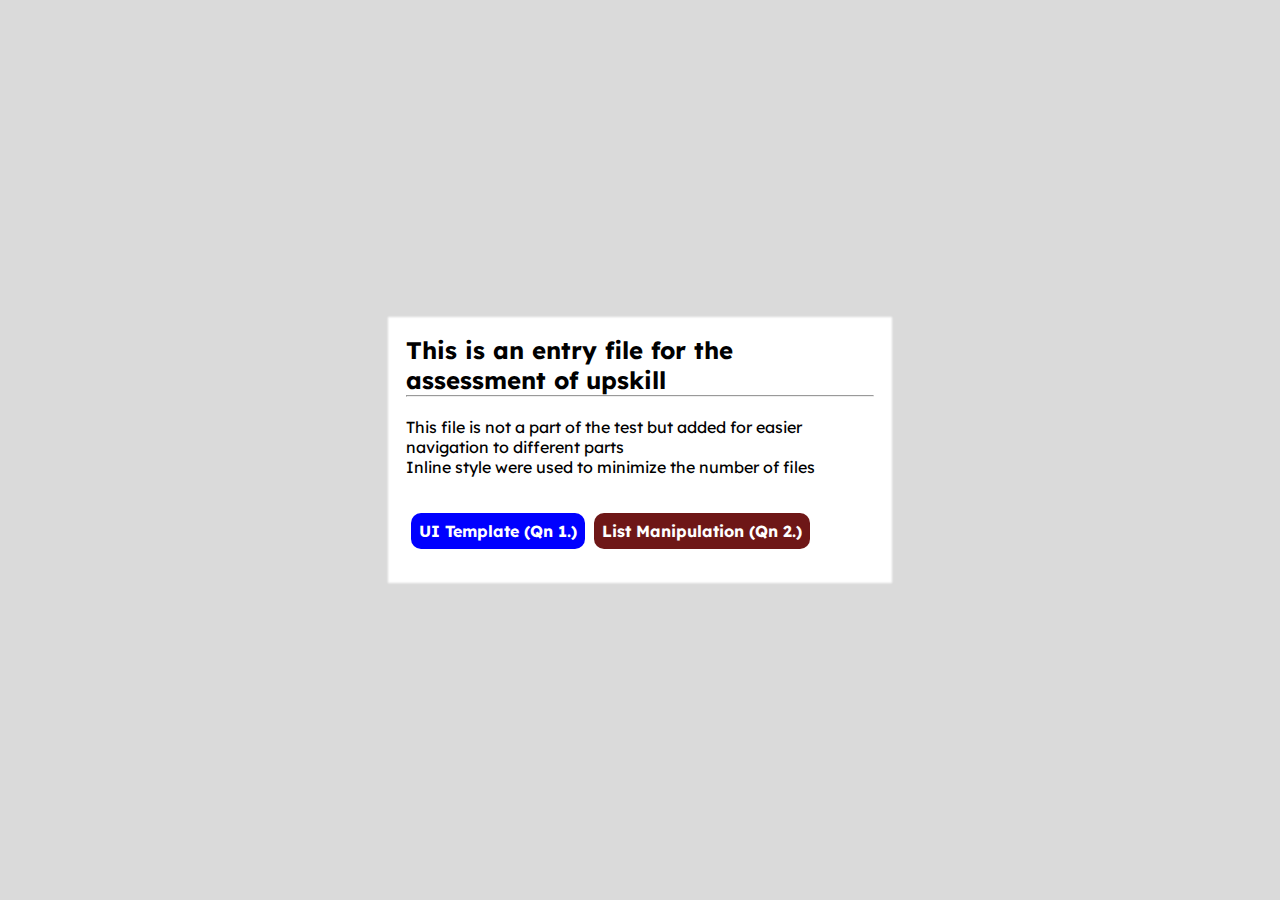
<file: index.html>
<!DOCTYPE html>
<html lang="en">

<head>
    <meta charset="UTF-8">
    <meta http-equiv="X-UA-Compatible" content="IE=edge">
    <meta name="viewport" content="width=device-width, initial-scale=1.0">
    <title>Home| Assessment</title>
    <link rel="preconnect" href="https://fonts.googleapis.com">
    <link rel="preconnect" href="https://fonts.gstatic.com" crossorigin>
    <link rel="shortcut icon" href="./ui/assets/favicon.png" type="image/x-icon">

    <link href="https://fonts.googleapis.com/css2?family=Lexend:wght@400;700&display=swap" rel="stylesheet">
    <style>
        * {
            margin: 0;
            padding: 0;
            box-sizing: border-box;
            font-family: "Lexend";
        }

        body {
            display: flex;
            flex-direction: column;
            justify-content: center;
            align-items: center;
            min-height: 100vh;
            background-color: rgb(218, 218, 218);
        }

        a {
            text-decoration: none;
        }
        p {
            font-size: 16px;
        }

        main {
            height: fit-content;
            width: fit-content;
            padding: 1rem;
            box-shadow: 0px 0px 2px 2px white;
            background-color: #fff;
            max-width: 500px;
        }
        main h1 {
            font-size: 1.5rem;
        }

        .btn {
            margin: 1rem .3rem;
            padding: .5rem;
            border-radius: 10px;
            border: none;
            font-weight: bolder;
            font-size: 16px;
        }

        .btn-primary {
            background-color: blue;
            color: white;
        }

        .btn-secondary {
            background-color: rgb(110, 23, 23);
            color: white;
        }
        .button-group {
            display: flex;
            flex-direction: row
        }
    </style>
</head>

<body>

    <main >
        <h1>This is an entry file for the assessment of upskill</h1>
        <hr>
        <br>
        <p>This file is not a part of the test but added for easier navigation to different parts</p>
        <p>Inline style were used to minimize the number of files</p>
        <br>

        <div class="button-group">
            <a class="btn btn-primary" href="./ui/index.html">UI Template (Qn 1.)</a>
            <a class="btn btn-secondary" href="./js/index.html">List Manipulation (Qn 2.)</a>
        </div>
    </main>
</body>

</html>
</file>
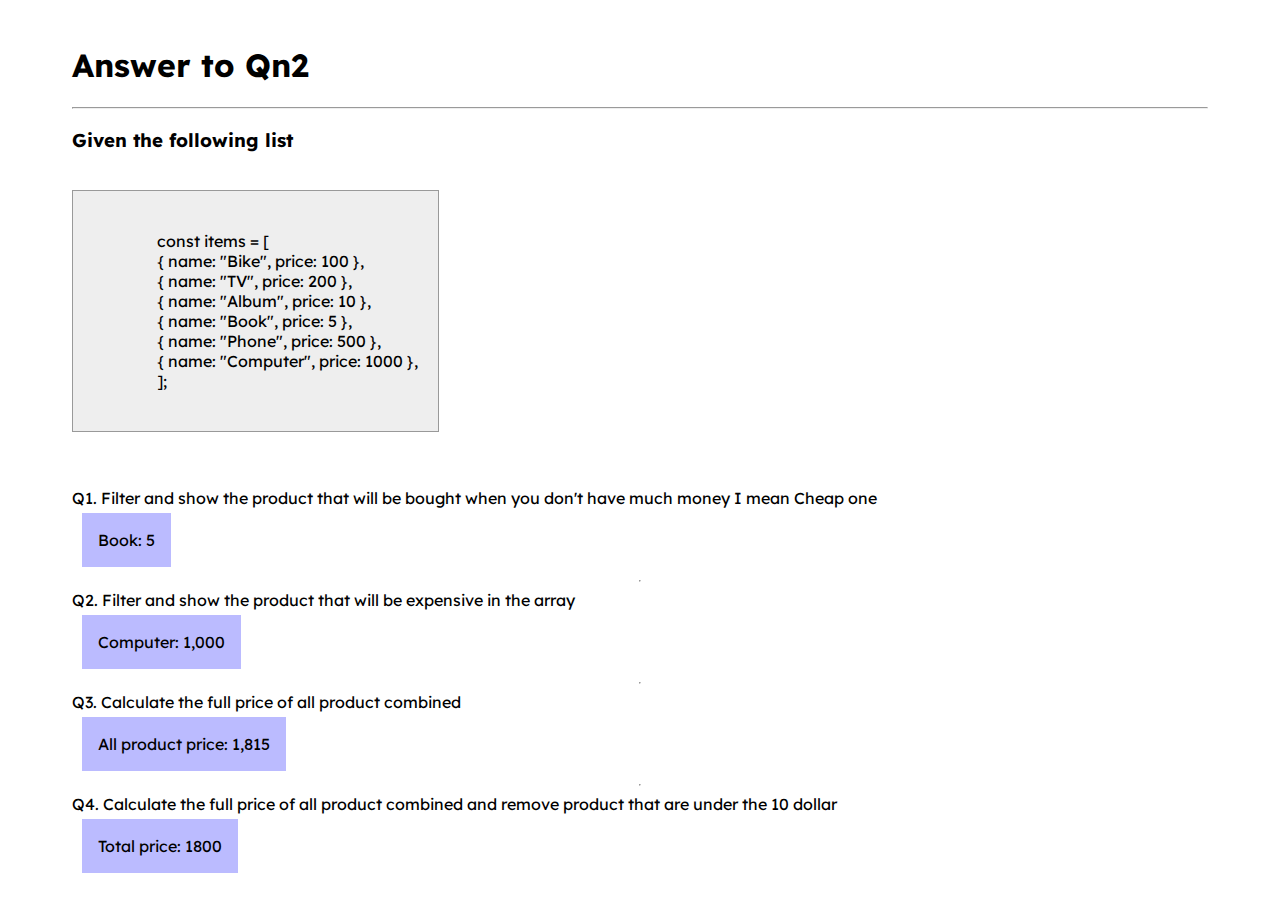
<file: js/index.html>
<!DOCTYPE html>
<html lang="en">

<head>
    <meta charset="UTF-8">
    <meta http-equiv="X-UA-Compatible" content="IE=edge">
    <meta name="viewport" content="width=device-width, initial-scale=1.0">
    <title>Javascript| UpSkill</title>

    <link href="https://fonts.googleapis.com/css2?family=Lexend:wght@400;700&display=swap" rel="stylesheet">
    <link rel="shortcut icon" href="../ui/assets/favicon.png" type="image/x-icon">
    <script src="index.js"></script>
    <style>
        * {
            font-family: "Lexend";
            box-sizing: border-box;
        }

        body {
            display: flex;
            padding: 1rem 4rem;
            flex-direction: column;

        }

        pre code {
            background-color: #eee;
            border: 1px solid #999;
            display: block;
            padding: 20px;
            width: fit-content;
        }

        .answer {
            background-color: rgba(0, 0, 255, 0.267);
            width: fit-content;
            padding: 1px 1rem;
            margin: 5px 10px;

        }
    </style>
</head>

<body>
    <div class="info">
        <h1>Answer to Qn2</h1>
        <hr>
        <h3>Given the following list</h3>
        <pre>
            <code>
                const items = [
                { name: "Bike", price: 100 },
                { name: "TV", price: 200 },
                { name: "Album", price: 10 },
                { name: "Book", price: 5 },
                { name: "Phone", price: 500 },
                { name: "Computer", price: 1000 },
                ];  
            </code>
        </pre>
    </div>
    <div class="cheap">
        Q1. Filter and show the product that will be bought when you don't have much money I mean Cheap one
        <div class="answer" id="answer-1">

        </div>
    </div>
    <hr>
    <div class="expensive">
        Q2. Filter and show the product that will be expensive in the array
        <div class="answer" id="answer-2">

        </div>

    </div>
    <hr>
    <div class="full-price">
        Q3. Calculate the full price of all product combined
        <div class="answer" id="answer-3">

        </div>

    </div>
    <hr>
    <div class="exclude">
        Q4. Calculate the full price of all product combined and remove product that are under the 10 dollar
        <div class="answer" id="answer-4">

        </div>
    </div>
</body>

</html>
</file>
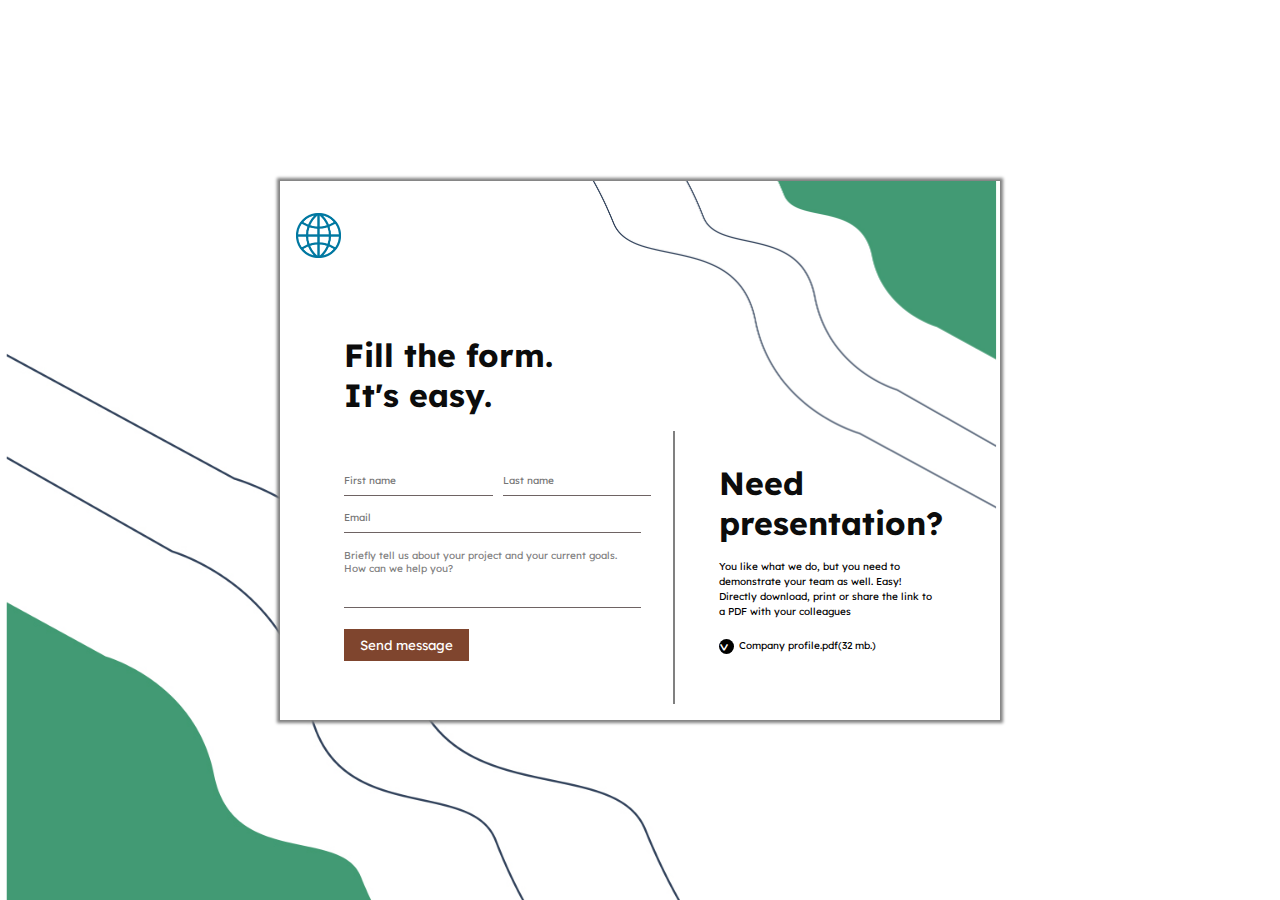
<file: ui/index.html>
<!DOCTYPE html>
<html lang="en">

<head>
    <meta charset="UTF-8">
    <meta http-equiv="X-UA-Compatible" content="IE=edge">
    <meta name="viewport" content="width=device-width, initial-scale=1.0">
    <title>Upskill Assessment</title>
    <link rel="shortcut icon" href="./assets/favicon.png" type="image/x-icon">
    <link rel="preconnect" href="https://fonts.googleapis.com">
    <link rel="preconnect" href="https://fonts.gstatic.com" crossorigin>

    <link href="https://fonts.googleapis.com/css2?family=Lexend:wght@400;700&display=swap" rel="stylesheet">
    <link rel="stylesheet" href="assets/main.css">
</head>

<body>
    <main>
        <nav>
            <div class="brand"><img src="./assets/favicon.png" alt=""></div>
        </nav>
        <section class="title">
            <h1>Fill the form.</h1>
            <h1>It's easy.</h1>
        </section>
        <section class="info-section">
            <form action="">
                <div class="form-group">
                    <input class="form-control" type="text" placeholder="First name" name="firstName">
                    <input class="form-control" type="text" placeholder="Last name">
                </div>
                <div class="input-div">
                    <input type="email" class="form-control" placeholder="Email">
                </div>
                <div class="input-div message">
                    <label for="message">
                        <p>Briefly tell us about your project and your current goals.</p>
                        <p>How can we help you?</p>
                    </label>
                    <input type="text" class="form-control">
                </div>
                <button disabled="disabled" class="btn btn-send">Send message</button>
            </form>
            <div class="divider"></div>
            <section class="info-div">
                <div class="info-title">
                    <h1>Need presentation?</h1>
                </div>
                <div class="info-text">
                    <p>You like what we do, but you need to demonstrate your team as well. Easy!</p>
                    <p>Directly download, print or share the link to a PDF with your colleagues</p>
                </div>
                
                <div class="download">
                    Company profile.pdf(32 mb.)
                </div>
            </section>
        </section>
    </main>
</body>

</html>
</file>
<file: ui/assets/main.css>
* {
    margin: 0;
    padding: 0;
    box-sizing: border-box;
}

body {
    min-height: 100vh;
    min-width: 100vh;
    display: flex;
    flex-direction: column;
    justify-content: center;
    align-items: center;
    background-image: url("./upskill2.jpg");
    background-repeat: no-repeat;
    background-size: cover;
    background-position: bottom left;
}

main {
    height: fit-content;
    width: fit-content;
    box-shadow: 0px 0px 3px 3px gray;
    padding: 1rem 0rem;
    max-width: 60%;
    background-image: url("./upskill.jpg");
    background-size: cover;
    background-repeat: no-repeat;
    background-position: top right;
}

main h1 {
    font-family: "Lexend";
    margin: 0px;
    opacity: .95;
}

main .form-control {
    outline: none;
    border: none;
    border-bottom: 1px solid rgba(94, 81, 81, 0.897);
    padding: .5rem 0rem;
    font-family: "Lexend";
    width: 100%;
}
main .form-control::placeholder {
    font-size: 10px;
}

main form .form-group {
    width: 100%;
    display: grid;
    grid-template-columns: repeat(2, 50%);
    padding-bottom: .3rem;
    gap: 10px;
}

form .input-div {
    width: 100%;
}

.btn {
    padding: .5rem 1rem;
    outline: none;
    transition: .3s all;
    border-radius: 0px;
    margin: 5px 0px;
    border: none;

}

.btn.btn-send {
    background-color: #7f452e;
    color: white;
    font-family: "Lexend";
}

.title {
    padding: 1rem 4rem;
}
.divider {
    height: 100%;
    border-left: 2px solid grey;
}

.info-section {
    display: grid;
    grid-template-columns: 49% 2% 49%;
    gap: 1rem;
    height: 100%;
    padding-left: 3rem;
}

.input-div.message {
    font-family: "Lexend";
    font-size: 10px;
    width: 100%;
    color: grey;
    padding: 1rem 0rem;
}

.info-section form {
    height: 100%;
    width: 100%;
    padding: 2rem 1rem;
}


.info-section .info-div {
    height: fit-content;
    font-family: "Lexend";
    max-width: 250px;
    padding: 2rem 1rem;
}
.info-title {
    width: 150px;
    padding-bottom: 1rem;
}
.info-text {
    font-family: "Lexend";
    line-height: 15px;
}
.info-section .info-div p {
    font-size: 10px;
}

.download {
    display: flex;
    position: relative;
    font-size: 10px;
    cursor: pointer;
    padding: 20px;
}

.download::before {
    content: ">";
    position: absolute;
    transform: rotate(90deg);
    left: 0px;
    height: 15px;
    font-family: "lexend";
    font-size: 16px;
    width: 15px;
    padding: 0px;
    display: flex;
    align-items: center;
    justify-content: center;
    justify-items: center;
    border-radius: 50%;
    background-color: black;
    color: white;
}

nav {
    display: flex;
    width: 100%;
    padding: 1rem ;

}

nav .brand {
    color: blue;
    font-family: "lexend";
    height: 10vh;

}

nav .brand img {
    height: 50%;
    object-fit: contain;
}
</file>
